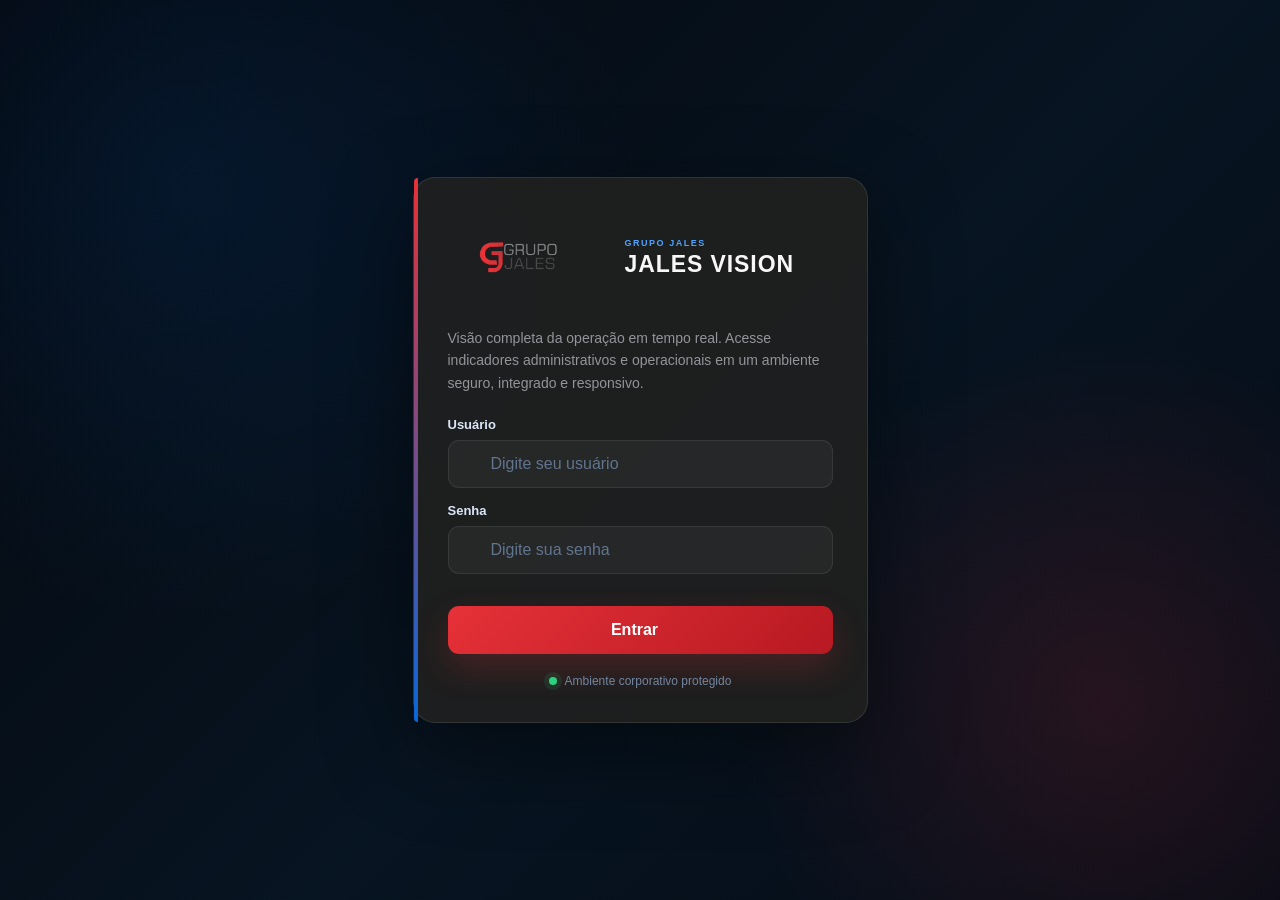
<file: versao-unico-arquivo.html>
<!DOCTYPE html>
<html lang="pt-BR">
<head>
  <meta charset="UTF-8" />
  <meta name="viewport" content="width=device-width, initial-scale=1.0" />
  <meta name="theme-color" content="#07111f" />
  <title>Jales Vision | Visão completa da operação em tempo real</title>
  <style>:root{
  --bg:#151515;
  --bg-2:#1b1b1b;
  --surface:#202020;
  --surface-2:#262626;
  --surface-3:#2d2d2d;
  --text:#f7f7f7;
  --muted:#92959a;
  --blue:#0a67d8;
  --blue-2:#4ea3ff;
  --red:#e63138;
  --red-2:#ff5961;
  --white:#ffffff;
  --gray:#55585e;
  --border:rgba(255,255,255,.08);
  --sidebar:276px;
  --sidebar-small:84px;
  --topbar:50px;
  --ease:250ms cubic-bezier(.2,.8,.2,1);
}
*{box-sizing:border-box}
html,body{width:100%;height:100%;margin:0;overflow:hidden;background:var(--bg);color:var(--text);font-family:Inter,"Segoe UI",Arial,sans-serif}
button,input{font:inherit}
button{border:0}
.hidden{display:none!important}
svg{display:block}
.eyebrow{display:block;margin-bottom:3px;color:var(--blue-2);font-size:9px;font-weight:900;letter-spacing:.17em}

/* LOGIN */
.login-screen{
  position:relative;
  width:100%;
  height:100vh;
  display:grid;
  place-items:center;
  overflow:hidden;
  padding:24px;
  background:
    radial-gradient(circle at 15% 20%,rgba(10,103,216,.12),transparent 34%),
    radial-gradient(circle at 86% 78%,rgba(230,49,56,.14),transparent 28%),
    linear-gradient(135deg,#04080e 0%,#071421 55%,#050c16 100%);
}
.login-bg{
  position:absolute;
  inset:0;
  background-image:
    linear-gradient(rgba(255,255,255,.035) 1px,transparent 1px),
    linear-gradient(90deg,rgba(255,255,255,.035) 1px,transparent 1px);
  background-size:42px 42px;
  opacity:.14;
  mask-image:radial-gradient(circle at center,#000 30%,transparent 82%);
}
.login-card{
  position:relative;
  z-index:2;
  width:min(100%,455px);
  padding:34px;
  border:1px solid rgba(255,255,255,.1);
  border-radius:22px;
  background:rgba(31,31,31,.94);
  box-shadow:0 28px 90px rgba(0,0,0,.46);
  backdrop-filter:blur(18px);
}
.login-brand{display:flex;align-items:center;gap:17px}
.login-brand img{width:138px;height:78px;object-fit:contain;padding:0;border-radius:10px;background:transparent}
.login-brand h1{margin:0;font-size:23px;line-height:1.13}
.login-copy{margin:23px 0;color:var(--muted);font-size:14px;line-height:1.6}
.login-card label{display:block;margin:15px 0 8px;color:#dbe7f8;font-size:13px;font-weight:800}
.field{position:relative;display:flex;align-items:center}
.field-icon{position:absolute;left:14px;z-index:2;color:var(--blue-2)}
.field input{width:100%;height:48px;padding:0 46px 0 42px;border:1px solid var(--border);border-radius:11px;outline:none;color:#fff;background:rgba(255,255,255,.045);transition:var(--ease)}
.field input::placeholder{color:#61758e}
.field input:focus{border-color:rgba(79,168,255,.72);box-shadow:0 0 0 4px rgba(11,99,206,.13)}
.toggle-password{position:absolute;right:8px;width:34px;height:34px;display:grid;place-items:center;border-radius:9px;color:#a9bbcf;background:transparent;cursor:pointer}
.login-error{min-height:22px;margin-top:10px;color:#ff969d;font-size:13px}
.login-button{width:100%;height:48px;display:flex;align-items:center;justify-content:center;gap:11px;border-radius:11px;color:#fff;font-weight:900;background:linear-gradient(135deg,var(--blue),#1978dc);box-shadow:0 14px 34px rgba(11,99,206,.27);cursor:pointer;transition:var(--ease)}
.login-button:hover{transform:translateY(-2px);box-shadow:0 18px 42px rgba(11,99,206,.38)}
.secure-note{display:flex;align-items:center;justify-content:center;gap:8px;margin-top:20px;color:#7387a0;font-size:12px}
.secure-note i{width:8px;height:8px;border-radius:99px;background:#2bd17e;box-shadow:0 0 0 5px rgba(43,209,126,.1)}

/* SIDEBAR */
.dashboard-screen{height:100vh;display:flex;background:var(--bg)}
.sidebar{
  position:fixed;
  inset:0 auto 0 0;
  z-index:40;
  width:var(--sidebar);
  display:flex;
  flex-direction:column;
  overflow:hidden;
  border-right:1px solid var(--border);
  background:linear-gradient(180deg,#202020 0%,#171717 100%);
  transition:width var(--ease),transform var(--ease);
}
.sidebar.collapsed{width:var(--sidebar-small)}
.sidebar-header{
  height:var(--topbar);
  display:flex;
  align-items:center;
  justify-content:space-between;
  gap:8px;
  padding:7px 12px;
  border-bottom:1px solid var(--border);
}
.sidebar-logo{
  width:168px;
  height:42px;
  flex:0 0 auto;
  object-fit:contain;
  padding:0;
  border-radius:8px;
  background:transparent;
  transition:var(--ease);
}
.sidebar.collapsed .sidebar-logo{width:58px;height:42px;padding:0;object-fit:cover;object-position:left center}
.icon-button{
  width:36px;
  height:36px;
  display:grid;
  place-items:center;
  flex:0 0 auto;
  border-radius:9px;
  color:#c7d8ec;
  background:rgba(255,255,255,.05);
  cursor:pointer;
  transition:var(--ease);
}
.icon-button:hover{color:#fff;background:rgba(11,99,206,.18)}
.sidebar.collapsed #sidebarToggle{position:absolute;right:5px;top:52px;width:28px;height:28px}
.sidebar-caption{
  height:34px;
  display:flex;
  align-items:center;
  padding:0 18px;
  color:#6f85a0;
  font-size:9px;
  font-weight:900;
  letter-spacing:.15em;
}
.sidebar.collapsed .sidebar-caption{color:transparent}
.home-button,.menu-main,.menu-item,.logout-link{
  position:relative;
  width:calc(100% - 18px);
  min-height:42px;
  display:flex;
  align-items:center;
  gap:11px;
  margin:0 9px 4px;
  padding:9px 11px;
  border-radius:10px;
  color:#afc0d2;
  text-align:left;
  background:transparent;
  cursor:pointer;
  transition:var(--ease);
}
.home-button:hover,.menu-main:hover,.menu-item:hover,.logout-link:hover{color:#fff;background:rgba(255,255,255,.055)}
.menu-container{flex:1;overflow-y:auto;overflow-x:hidden;padding-bottom:10px;scrollbar-width:thin;scrollbar-color:#294c72 transparent}
.menu-icon{width:23px;min-width:23px;display:grid;place-items:center;color:var(--blue-2)}
.menu-icon svg{width:19px;height:19px}
.menu-label{flex:1;min-width:0;overflow:hidden;white-space:nowrap;text-overflow:ellipsis;font-size:12.5px;font-weight:800}
.menu-arrow{display:grid;place-items:center;color:#7187a1;transition:transform var(--ease)}
.menu-arrow svg{width:16px;height:16px}
.menu-group.open .menu-arrow{transform:rotate(90deg)}
.submenu{display:grid;grid-template-rows:0fr;transition:grid-template-rows var(--ease)}
.menu-group.open .submenu{grid-template-rows:1fr}
.submenu-inner{min-height:0;overflow:hidden}
.menu-item{min-height:37px;padding-left:41px;color:#91a7c0}
.menu-item .submenu-icon{position:absolute;left:15px;width:18px;height:18px;display:grid;place-items:center;color:#628ebc}
.menu-item .submenu-icon svg{width:15px;height:15px}
.active,.active-parent{
  color:#fff!important;
  background:linear-gradient(90deg,rgba(10,103,216,.20),rgba(10,103,216,.05))!important;
  box-shadow:inset 3px 0 0 var(--red),0 0 18px rgba(10,103,216,.06)
}
.active .menu-icon,.active-parent .menu-icon,.menu-item.active .submenu-icon{color:#fff}
.sidebar.collapsed .menu-label,.sidebar.collapsed .menu-arrow{width:0;opacity:0;pointer-events:none}
.sidebar.collapsed .home-button,.sidebar.collapsed .menu-main,.sidebar.collapsed .menu-item,.sidebar.collapsed .logout-link{justify-content:center;gap:0;padding:9px}
.sidebar.collapsed .submenu{display:none}
.sidebar-footer{padding:8px 0;border-top:1px solid var(--border)}
.logout-link{margin-bottom:0;color:#ff9da4}
.logout-link .menu-icon{color:var(--red-2)}

/* MAIN */
.main-shell{
  width:calc(100% - var(--sidebar));
  height:100vh;
  margin-left:var(--sidebar);
  display:flex;
  flex-direction:column;
  transition:width var(--ease),margin-left var(--ease);
}
.sidebar.collapsed~.main-shell{width:calc(100% - var(--sidebar-small));margin-left:var(--sidebar-small)}
.topbar{
  height:var(--topbar);
  min-height:var(--topbar);
  display:flex;
  align-items:center;
  justify-content:space-between;
  gap:18px;
  padding:0 18px;
  border-bottom:1px solid var(--border);
  background:rgba(29,29,29,.97);
}
.topbar-left,.topbar-right,.profile{display:flex;align-items:center}
.topbar-left{gap:12px;min-width:0}
.topbar-left h2{max-width:52vw;margin:0;overflow:hidden;white-space:nowrap;text-overflow:ellipsis;font-size:16px}
.topbar-right{gap:8px}
.clock{min-width:140px;text-align:right;color:#91a5be;font-size:11px;line-height:1.25}
.profile{gap:8px;padding:4px 8px;border-left:1px solid var(--border)}
.profile b{width:34px;height:34px;display:grid;place-items:center;border-radius:9px;background:linear-gradient(135deg,var(--blue),#084f9f);font-size:11px}
.profile span{display:grid;font-size:11px;font-weight:800}
.profile small{color:#7489a2;font-size:9px;font-weight:400}
.header-logout{height:34px;display:flex;align-items:center;gap:6px;padding:0 11px;border-radius:9px;color:#ffb0b5;background:rgba(217,35,46,.1);cursor:pointer}
.header-logout svg{width:17px;height:17px}
.mobile-menu-button{display:none}
.content-area{position:relative;flex:1;min-height:0;overflow:hidden;background:radial-gradient(circle at 90% 10%,rgba(10,103,216,.08),transparent 24%),linear-gradient(#1b1b1b,#151515)}
.welcome-page{height:100%;padding:18px;overflow:auto}
.welcome-card{height:100%;min-height:360px;display:flex;align-items:center;justify-content:space-between;gap:30px;padding:38px;border:1px solid var(--border);border-radius:18px;background:linear-gradient(135deg,rgba(39,39,39,.96),rgba(24,24,24,.96))}
.welcome-copy{max-width:760px}
.welcome-copy h3{margin:8px 0 14px;font-size:clamp(30px,4vw,48px);line-height:1.07}
.welcome-copy p{max-width:700px;margin:0;color:var(--muted);font-size:15px;line-height:1.7}
.welcome-tags{display:flex;flex-wrap:wrap;gap:10px;margin-top:24px}
.welcome-tags span{display:flex;align-items:center;gap:7px;padding:8px 12px;border:1px solid rgba(79,168,255,.13);border-radius:999px;color:#b4d0eb;font-size:11px;background:rgba(11,99,206,.06)}
.welcome-tags svg{width:15px;height:15px;color:var(--blue-2)}
.welcome-symbol{width:240px;height:180px;display:grid;place-items:center;border-radius:28px;background:linear-gradient(145deg,rgba(255,255,255,.04),rgba(255,255,255,.015));box-shadow:inset 0 1px 0 rgba(255,255,255,.04)}
.welcome-symbol img{width:210px;padding:0;border-radius:14px;background:transparent}
.report-page{position:absolute;inset:0}
.report-page iframe{width:100%;height:100%;display:block;border:0;background:#fff}
.loading-layer{position:absolute;inset:0;z-index:5;display:grid;place-items:center;align-content:center;gap:9px;background:rgba(20,20,20,.95);transition:opacity var(--ease),visibility var(--ease)}
.loading-layer.hidden{opacity:0;visibility:hidden}
.loading-layer span{color:var(--muted);font-size:12px}
.spinner{width:40px;height:40px;border:4px solid rgba(255,255,255,.12);border-top-color:var(--blue-2);border-radius:50%;animation:spin .9s linear infinite}
@keyframes spin{to{transform:rotate(360deg)}}
.mobile-overlay{display:none}

@media(max-width:1050px){
  .clock,.profile span{display:none}
  .welcome-symbol{width:190px;height:150px}
  .welcome-symbol img{width:145px}
}
@media(max-width:820px){
  .sidebar,.sidebar.collapsed{width:min(84vw,300px);transform:translateX(-105%)}
  .sidebar.mobile-open{transform:translateX(0)}
  .sidebar.collapsed .sidebar-logo{width:165px;height:44px;padding:4px 8px}
  .sidebar.collapsed .menu-label,.sidebar.collapsed .menu-arrow{width:auto;opacity:1;pointer-events:auto}
  .sidebar.collapsed .home-button,.sidebar.collapsed .menu-main,.sidebar.collapsed .menu-item,.sidebar.collapsed .logout-link{justify-content:flex-start;gap:11px;padding:9px 11px}
  .sidebar.collapsed .submenu{display:grid}
  .main-shell,.sidebar.collapsed~.main-shell{width:100%;margin-left:0}
  .mobile-menu-button{display:grid}
  #sidebarToggle{display:none}
  .mobile-overlay.show{display:block;position:fixed;inset:0;z-index:35;background:rgba(0,0,0,.58)}
}
@media(max-width:580px){
  .login-card{padding:24px}
  .login-brand{align-items:flex-start;flex-direction:column}
  .topbar{padding:0 10px}
  .profile,.header-logout span{display:none}
  .header-logout{width:34px;padding:0;justify-content:center}
  .welcome-page{padding:10px}
  .welcome-card{padding:24px}
  .welcome-symbol{display:none}
}


/* V5 — Identidade Dark Grupo Jales */
.topbar{
  box-shadow:0 1px 0 rgba(255,255,255,.025);
}
.topbar-left h2{
  font-size:15px;
  font-weight:800;
}
.sidebar-caption{
  height:30px;
}
.home-button,.menu-main,.menu-item,.logout-link{
  min-height:39px;
}
.menu-item{
  min-height:35px;
}
.menu-main:hover,.menu-item:hover,.home-button:hover{
  background:linear-gradient(90deg,rgba(10,103,216,.12),rgba(255,255,255,.025));
}
.header-logout{
  color:#fff;
  background:rgba(230,49,56,.14);
}
.header-logout:hover{
  background:rgba(230,49,56,.25);
}
.welcome-card{
  position:relative;
  overflow:hidden;
}
.welcome-card::before{
  content:"";
  position:absolute;
  inset:0 auto 0 0;
  width:4px;
  background:linear-gradient(var(--red),var(--blue));
}
.welcome-card::after{
  content:"";
  position:absolute;
  right:-120px;
  top:-120px;
  width:300px;
  height:300px;
  border-radius:50%;
  background:radial-gradient(circle,rgba(10,103,216,.11),transparent 68%);
  pointer-events:none;
}
.login-card::before{
  content:"";
  position:absolute;
  inset:0 auto 0 0;
  width:4px;
  border-radius:22px 0 0 22px;
  background:linear-gradient(var(--red),var(--blue));
}
.login-button{
  background:linear-gradient(135deg,var(--red),#b71922);
  box-shadow:0 14px 34px rgba(230,49,56,.22);
}
.login-button:hover{
  box-shadow:0 18px 42px rgba(230,49,56,.30);
}
.field input:focus{
  border-color:rgba(78,163,255,.68);
  box-shadow:0 0 0 4px rgba(10,103,216,.11);
}
.menu-icon,.submenu-icon{
  filter:drop-shadow(0 0 8px rgba(10,103,216,.08));
}


/* V6 — Contraste entre menus e submenus */
.menu-main{
  color:#f4f6f8;
  background:linear-gradient(90deg,rgba(255,255,255,.055),rgba(255,255,255,.018));
  border:1px solid rgba(255,255,255,.035);
}
.menu-main .menu-icon{
  color:var(--red-2);
}
.menu-main:hover{
  background:linear-gradient(90deg,rgba(230,49,56,.16),rgba(10,103,216,.07));
  border-color:rgba(230,49,56,.18);
}
.submenu{
  margin:0 9px 6px;
  border-left:1px solid rgba(78,163,255,.12);
}
.menu-item{
  width:100%;
  margin-left:0;
  margin-right:0;
  color:#9fb1c5;
  background:rgba(10,103,216,.025);
}
.menu-item:hover{
  color:#fff;
  background:rgba(10,103,216,.10);
}
.menu-item.active{
  background:linear-gradient(90deg,rgba(10,103,216,.22),rgba(10,103,216,.05))!important;
  box-shadow:inset 3px 0 0 var(--blue-2)!important;
}
.menu-main.active-parent{
  background:linear-gradient(90deg,rgba(230,49,56,.18),rgba(230,49,56,.04))!important;
  box-shadow:inset 3px 0 0 var(--red)!important;
}

/* Ícones visíveis nos botões de recolher e tela cheia */
.icon-button{
  border:1px solid rgba(255,255,255,.09);
  color:#fff;
  background:linear-gradient(145deg,#2c2c2c,#202020);
  box-shadow:0 4px 12px rgba(0,0,0,.22),inset 0 1px 0 rgba(255,255,255,.05);
}
.icon-button [data-icon],
.icon-button svg{
  width:18px!important;
  height:18px!important;
  min-width:18px;
  min-height:18px;
  stroke:currentColor;
  opacity:1;
  visibility:visible;
}
#sidebarToggle{
  color:var(--red-2);
}
#fullscreenButton{
  color:var(--blue-2);
}
.icon-button:hover{
  transform:translateY(-1px);
  border-color:rgba(78,163,255,.28);
  background:linear-gradient(145deg,#353535,#252525);
}

/* Tela inicial com cena CSS */
.welcome-card{
  display:grid;
  grid-template-columns:minmax(0,1fr) minmax(430px,.95fr);
  align-items:stretch;
  gap:22px;
  padding:22px;
}
.welcome-copy{
  align-self:center;
  padding:18px 14px 18px 20px;
}
.project-notes{
  display:grid;
  grid-template-columns:repeat(3,minmax(0,1fr));
  gap:10px;
  margin-top:22px;
}
.project-notes article{
  min-height:98px;
  padding:14px;
  border:1px solid rgba(255,255,255,.07);
  border-radius:12px;
  background:linear-gradient(145deg,rgba(255,255,255,.035),rgba(255,255,255,.012));
}
.project-notes strong{
  display:block;
  margin-bottom:6px;
  color:#fff;
  font-size:12px;
}
.project-notes span{
  color:var(--muted);
  font-size:11px;
  line-height:1.45;
}
.welcome-scene{
  position:relative;
  min-height:410px;
  overflow:hidden;
  border:1px solid rgba(255,255,255,.08);
  border-radius:18px;
  background:
    radial-gradient(circle at 75% 20%,rgba(78,163,255,.12),transparent 28%),
    linear-gradient(180deg,#26323d 0%,#1d2832 55%,#15191d 100%);
  box-shadow:inset 0 1px 0 rgba(255,255,255,.03),0 16px 40px rgba(0,0,0,.18);
}
.scene-sky{position:absolute;inset:0;background:linear-gradient(180deg,rgba(255,255,255,.025),transparent 48%)}
.scene-cloud{position:absolute;width:100px;height:24px;border-radius:999px;background:rgba(255,255,255,.08)}
.scene-cloud:before,.scene-cloud:after{content:"";position:absolute;border-radius:50%;background:inherit}
.scene-cloud:before{width:42px;height:42px;left:15px;bottom:0}
.scene-cloud:after{width:56px;height:56px;right:8px;bottom:0}
.scene-cloud-a{left:9%;top:12%}
.scene-cloud-b{right:13%;top:18%;transform:scale(.68)}
.scene-ground{position:absolute;left:-4%;right:-4%;bottom:-35px;height:105px;background:linear-gradient(#272d31,#121619);transform:skewY(-1.5deg)}
.scene-pole{position:absolute;bottom:56px;width:13px;height:235px;background:linear-gradient(90deg,#59636a,#aeb6bb,#4b555c);z-index:3}
.pole-a{left:7%}.pole-b{right:6%}
.scene-crossarm{position:absolute;left:50%;top:18px;width:132px;height:10px;transform:translateX(-50%);background:#6d787f}
.scene-insulator{position:absolute;top:2px;width:8px;height:22px;border-radius:4px;background:#dce8ef}
.ins-a{left:-39px}.ins-b{left:3px}.ins-c{right:-39px}
.scene-line{position:absolute;left:7%;right:6%;height:2px;background:rgba(12,15,18,.9);z-index:4;transform-origin:left center}
.line-a{bottom:270px;transform:rotate(-.8deg)}
.line-b{bottom:258px;transform:rotate(-.5deg)}
.line-c{bottom:246px;transform:rotate(-.2deg)}
.scene-truck{position:absolute;left:27%;bottom:56px;width:235px;height:95px;z-index:6}
.scene-truck-bed{position:absolute;left:0;bottom:22px;width:132px;height:45px;border-radius:7px 3px 3px 7px;background:linear-gradient(#e5e8eb,#949da4)}
.scene-truck-cab{position:absolute;right:0;bottom:22px;width:94px;height:68px;border-radius:10px 20px 6px 6px;background:linear-gradient(135deg,#f4f4f4,#a9b0b5)}
.scene-truck-cab span{position:absolute;right:19px;top:31px;color:var(--red);font-weight:900;font-size:13px}
.scene-truck-window{position:absolute;right:12px;bottom:55px;width:48px;height:24px;border-radius:5px 13px 3px 3px;background:#183f5d}
.scene-wheel{position:absolute;bottom:6px;width:34px;height:34px;border:7px solid #11161b;border-radius:50%;background:#606b72}
.wheel-one{left:34px}.wheel-two{right:24px}
.scene-boom{position:absolute;height:12px;border-radius:7px;background:linear-gradient(#eceeef,#929ca3);transform-origin:left center}
.boom-one{left:37px;bottom:69px;width:150px;transform:rotate(-43deg)}
.boom-two{left:139px;bottom:171px;width:116px;transform:rotate(20deg)}
.scene-hook{position:absolute;left:248px;bottom:142px;width:3px;height:72px;background:#b2bcc3}
.scene-new-pole{position:absolute;left:calc(27% + 246px);bottom:60px;width:12px;height:218px;background:linear-gradient(90deg,#59636a,#b4bcc1,#4b555c);transform:rotate(3deg);z-index:5}
.scene-sling{position:absolute;left:calc(27% + 231px);bottom:174px;width:46px;height:20px;border:3px solid #e2b63d;border-top:0;border-radius:0 0 26px 26px;z-index:7}
.scene-worker{position:absolute;bottom:56px;width:32px;height:80px;z-index:8}
.worker-one{left:20%}.worker-two{right:20%}
.worker-helmet{position:absolute;left:5px;top:0;width:22px;height:10px;border-radius:11px 11px 3px 3px;background:#ffd032}
.worker-head{position:absolute;left:9px;top:8px;width:15px;height:15px;border-radius:50%;background:#d49b76}
.worker-body{position:absolute;left:4px;top:23px;width:24px;height:34px;border-radius:6px;background:linear-gradient(#146bc1 43%,#ffcf2d 43% 55%,#146bc1 55%)}
.worker-leg{position:absolute;top:55px;width:7px;height:25px;background:#18232d}
.worker-leg-a{left:6px;transform:rotate(5deg)}
.worker-leg-b{right:6px;transform:rotate(-5deg)}
.scene-cone{position:absolute;bottom:55px;width:0;height:0;border-left:9px solid transparent;border-right:9px solid transparent;border-bottom:31px solid #ff7417;z-index:9}
.scene-cone:after{content:"";position:absolute;left:-12px;top:29px;width:24px;height:5px;background:#e7e9eb}
.cone-one{left:17%}.cone-two{left:25%}.cone-three{right:13%}
.scene-caption{
  position:absolute;
  left:18px;
  right:18px;
  bottom:16px;
  z-index:10;
  display:grid;
  gap:2px;
  padding:12px 14px;
  border:1px solid rgba(255,255,255,.08);
  border-radius:12px;
  background:rgba(16,18,20,.78);
  backdrop-filter:blur(8px);
}
.scene-caption strong{font-size:12px;color:#fff}
.scene-caption span{font-size:10px;color:#aeb9c4}

@media(max-width:1180px){
  .welcome-card{grid-template-columns:1fr}
  .welcome-scene{min-height:360px}
}
@media(max-width:700px){
  .project-notes{grid-template-columns:1fr}
  .welcome-scene{min-height:320px}
}


/* =========================================================
   V7 — Layout inspirado no modelo aprovado
   ========================================================= */
:root{
  --royal-blue:#071426;
  --royal-blue-2:#0a1d36;
  --royal-blue-3:#0d2a50;
  --panel:#07111f;
  --panel-soft:#0b1b31;
  --accent-red:#df2d35;
  --accent-blue:#2b8fff;
  --line:rgba(255,255,255,.11);
  --topbar:72px;
  --sidebar:252px;
  --sidebar-small:82px;
}

body{
  background:#06101d;
}

.sidebar{
  width:var(--sidebar);
  background:linear-gradient(180deg,#07111f 0%,#081725 100%);
  border-right:1px solid rgba(255,255,255,.12);
}

.sidebar-header{
  height:var(--topbar);
  padding:10px 14px;
}

.sidebar-logo{
  width:150px;
  height:46px;
}

.sidebar.collapsed{
  width:var(--sidebar-small);
}

.main-shell{
  width:calc(100% - var(--sidebar));
  margin-left:var(--sidebar);
}

.sidebar.collapsed~.main-shell{
  width:calc(100% - var(--sidebar-small));
  margin-left:var(--sidebar-small);
}

.topbar{
  height:var(--topbar);
  min-height:var(--topbar);
  padding:0 18px;
  background:linear-gradient(180deg,#081321,#07111f);
  border-bottom:1px solid rgba(223,45,53,.72);
}

.topbar-left h2{
  font-size:15px;
  letter-spacing:.02em;
}

.topbar-right{
  gap:12px;
}

.top-action-button{
  min-height:36px;
  display:flex;
  align-items:center;
  gap:8px;
  padding:0 12px;
  border-left:1px solid rgba(255,255,255,.18);
  border-right:1px solid rgba(255,255,255,.08);
  color:#edf4ff;
  background:transparent;
  cursor:pointer;
  transition:var(--ease);
}

.top-action-button:hover{
  color:#fff;
  background:rgba(43,143,255,.08);
}

.top-action-button svg{
  width:19px;
  height:19px;
}

.top-action-label{
  font-size:12px;
  white-space:nowrap;
}

#sidebarToggle{
  position:static!important;
  width:auto!important;
  height:36px!important;
  color:#dce9f8;
  border-radius:0;
}

.menu-main{
  min-height:42px;
  background:transparent;
  border:0;
  color:#f3f7fb;
  border-radius:0;
  border-top:1px solid rgba(255,255,255,.045);
}

.menu-main:hover{
  background:rgba(43,143,255,.08);
}

.menu-main .menu-icon{
  color:#d7e8fa;
}

.menu-item{
  min-height:34px;
  color:#c1cce0;
  background:transparent;
  padding-left:40px;
}

.menu-item:hover{
  background:rgba(43,143,255,.07);
}

.menu-main.active-parent{
  background:linear-gradient(90deg,rgba(223,45,53,.18),rgba(43,143,255,.04))!important;
  box-shadow:inset 3px 0 0 var(--accent-red)!important;
}

.menu-item.active{
  background:rgba(43,143,255,.13)!important;
  box-shadow:inset 3px 0 0 var(--accent-blue)!important;
}

.home-button.active{
  background:linear-gradient(90deg,#e52f37,#c9232b)!important;
  box-shadow:none!important;
}

.content-area{
  background:#06101d;
}

.reference-home{
  height:100%;
  display:grid;
  grid-template-rows:minmax(0,1fr) auto auto;
  overflow:hidden;
  background:
    radial-gradient(circle at 88% 10%,rgba(43,143,255,.10),transparent 28%),
    linear-gradient(180deg,#071426,#06101d);
}

.home-hero{
  position:relative;
  min-height:0;
  overflow:hidden;
  background-image:none;
  background-size:cover;
  background-position:center;
}

.home-hero-overlay{
  position:absolute;
  inset:0;
  background:
    linear-gradient(90deg,rgba(5,15,27,.98) 0%,rgba(5,15,27,.92) 28%,rgba(5,15,27,.62) 52%,rgba(5,15,27,.12) 78%,rgba(5,15,27,.02) 100%),
    linear-gradient(180deg,rgba(5,15,27,.10),rgba(5,15,27,.55));
}

.home-hero-copy{
  position:relative;
  z-index:2;
  width:min(52%,720px);
  padding:70px 44px 30px;
}

.home-kicker{
  color:#328df3;
  font-size:27px;
  line-height:1;
}

.home-hero-copy h3{
  margin:12px 0 0;
  color:#fff;
  font-size:clamp(38px,4vw,68px);
  line-height:.96;
  letter-spacing:-.035em;
}

.home-hero-copy h4{
  margin:12px 0 8px;
  color:var(--accent-red);
  font-size:clamp(29px,3vw,48px);
  line-height:1;
}

.home-hero-copy h5{
  margin:0;
  color:#fff;
  font-size:18px;
  letter-spacing:.02em;
}

.home-rule{
  width:62px;
  height:3px;
  margin:22px 0;
  background:var(--accent-blue);
}

.home-hero-copy>p{
  max-width:510px;
  color:#e3ebf5;
  font-size:15px;
  line-height:1.65;
}

.home-values{
  display:grid;
  grid-template-columns:repeat(4,minmax(0,1fr));
  gap:16px;
  margin-top:28px;
}

.home-values article{
  min-width:0;
  padding-right:14px;
  border-right:1px solid rgba(255,255,255,.18);
}

.home-values article:last-child{
  border-right:0;
}

.home-values i{
  display:block;
  width:30px;
  height:30px;
  margin-bottom:10px;
  color:#4a91ff;
}

.home-values svg{
  width:30px;
  height:30px;
}

.home-values strong{
  display:block;
  margin-bottom:6px;
  color:#2f8df5;
  font-size:12px;
}

.home-values span{
  color:#d3dce7;
  font-size:10px;
  line-height:1.45;
}

.home-modules{
  display:grid;
  grid-template-columns:repeat(5,minmax(0,1fr));
  gap:18px;
  padding:16px 32px 18px;
  background:linear-gradient(180deg,rgba(5,15,27,.15),#06101d);
}

.home-module-card{
  position:relative;
  min-height:210px;
  display:flex;
  flex-direction:column;
  align-items:flex-start;
  padding:24px;
  border:1px solid rgba(89,137,201,.48);
  border-radius:8px;
  color:#fff;
  text-align:left;
  background:linear-gradient(180deg,rgba(8,25,45,.94),rgba(4,14,25,.97));
  box-shadow:0 12px 26px rgba(0,0,0,.22),inset 0 1px 0 rgba(255,255,255,.025);
  cursor:pointer;
  transition:220ms ease;
}

.home-module-card:hover{
  transform:translateY(-4px);
  border-color:#2b8fff;
  box-shadow:0 18px 34px rgba(0,0,0,.28),0 0 24px rgba(43,143,255,.12);
}

.home-module-card i{
  width:62px;
  height:62px;
  margin-bottom:16px;
  color:#3e83f5;
}

.home-module-card svg{
  width:62px;
  height:62px;
}

.home-module-card strong{
  margin-bottom:10px;
  color:#2f8df5;
  font-size:19px;
}

.home-module-card span{
  color:#e2e8f0;
  font-size:12px;
  line-height:1.55;
}

.home-module-card b{
  position:absolute;
  right:20px;
  bottom:14px;
  color:#f32f38;
  font-size:27px;
  font-weight:400;
}

.home-footer{
  min-height:40px;
  display:flex;
  align-items:center;
  justify-content:space-between;
  gap:18px;
  padding:0 34px;
  border-top:1px solid rgba(255,255,255,.08);
  color:#8d9caf;
  font-size:11px;
  background:#06101d;
}

@media(max-width:1250px){
  .home-hero-copy{
    width:62%;
  }
  .home-modules{
    gap:12px;
    padding-left:18px;
    padding-right:18px;
  }
  .home-module-card{
    padding:18px;
  }
}

@media(max-width:980px){
  .home-hero-copy{
    width:78%;
    padding-top:48px;
  }
  .home-values{
    grid-template-columns:repeat(2,1fr);
  }
  .home-modules{
    grid-template-columns:repeat(2,1fr);
    overflow:auto;
  }
}

@media(max-width:620px){
  .top-action-label{
    display:none;
  }
  .home-hero-copy{
    width:100%;
    padding:34px 22px 22px;
  }
  .home-values{
    grid-template-columns:1fr 1fr;
  }
  .home-modules{
    grid-template-columns:1fr;
  }
  .home-footer{
    align-items:flex-start;
    flex-direction:column;
    padding:10px 18px;
  }
}


/* =========================================================
   V8 — Logo transparente, alinhamento e tooltips
   ========================================================= */

/* Logo transparente e sem caixa de fundo */
.sidebar-logo,
.login-brand img,
.welcome-symbol img{
  background:transparent!important;
  box-shadow:none!important;
  padding:0!important;
  object-fit:contain!important;
}

/* Cabeçalho do menu: logo e botão perfeitamente alinhados */
.sidebar-header{
  display:grid!important;
  grid-template-columns:minmax(0,1fr) 38px;
  align-items:center!important;
  gap:10px!important;
  padding:10px 12px!important;
}
.sidebar-logo{
  justify-self:start;
  max-width:150px;
  height:42px;
}
.sidebar-toggle-button{
  width:36px;
  height:36px;
  display:grid;
  place-items:center;
  justify-self:end;
  border:1px solid rgba(255,255,255,.10);
  border-radius:9px;
  color:#f15a62;
  background:linear-gradient(145deg,#12243b,#0a1727);
  box-shadow:0 5px 14px rgba(0,0,0,.25),inset 0 1px 0 rgba(255,255,255,.05);
  cursor:pointer;
  transition:var(--ease);
}
.sidebar-toggle-button:hover{
  color:#fff;
  border-color:rgba(78,163,255,.35);
  background:linear-gradient(145deg,#183152,#0c1e34);
}
.sidebar-toggle-button svg{
  width:19px;
  height:19px;
}

/* Em menu recolhido, mantém logo e botão no mesmo eixo */
.sidebar.collapsed .sidebar-header{
  grid-template-columns:1fr;
  justify-items:center;
  gap:6px!important;
  height:auto;
  min-height:94px;
  padding:8px 6px!important;
}
.sidebar.collapsed .sidebar-logo{
  width:58px!important;
  height:40px!important;
  object-fit:contain!important;
}
.sidebar.collapsed .sidebar-toggle-button{
  position:static!important;
  width:34px;
  height:34px;
  justify-self:center;
}

/* Tooltips no modo recolhido */
.sidebar.collapsed .home-button,
.sidebar.collapsed .menu-main,
.sidebar.collapsed .menu-item,
.sidebar.collapsed .logout-link{
  overflow:visible!important;
}
.sidebar.collapsed [data-tooltip]::after{
  content:attr(data-tooltip);
  position:absolute;
  left:calc(100% + 12px);
  top:50%;
  transform:translateY(-50%) translateX(-4px);
  z-index:999;
  min-width:max-content;
  max-width:240px;
  padding:8px 10px;
  border:1px solid rgba(78,163,255,.24);
  border-radius:8px;
  color:#fff;
  font-size:12px;
  font-weight:700;
  letter-spacing:0;
  background:rgba(7,20,38,.97);
  box-shadow:0 10px 28px rgba(0,0,0,.35);
  opacity:0;
  pointer-events:none;
  transition:160ms ease;
  white-space:nowrap;
}
.sidebar.collapsed [data-tooltip]::before{
  content:"";
  position:absolute;
  left:calc(100% + 5px);
  top:50%;
  transform:translateY(-50%);
  z-index:1000;
  border-top:6px solid transparent;
  border-bottom:6px solid transparent;
  border-right:7px solid rgba(7,20,38,.97);
  opacity:0;
  transition:160ms ease;
}
.sidebar.collapsed [data-tooltip]:hover::after,
.sidebar.collapsed [data-tooltip]:hover::before{
  opacity:1;
  transform:translateY(-50%) translateX(0);
}

/* Imagem rural da tela inicial */
.home-hero{
  background-image:none!important;
  background-position:center 44%!important;
}
.home-hero-overlay{
  background:
    linear-gradient(90deg,rgba(4,15,29,.98) 0%,rgba(4,15,29,.93) 29%,rgba(4,15,29,.66) 51%,rgba(4,15,29,.16) 77%,rgba(4,15,29,.05) 100%),
    linear-gradient(180deg,rgba(5,18,34,.05),rgba(4,13,24,.58))!important;
}

/* Seis cards, incluindo Projeto Futuro */
.home-modules{
  grid-template-columns:repeat(6,minmax(0,1fr))!important;
}
.home-module-card{
  min-height:205px;
}
@media(max-width:1420px){
  .home-modules{grid-template-columns:repeat(3,minmax(0,1fr))!important}
}
@media(max-width:980px){
  .home-modules{grid-template-columns:repeat(2,minmax(0,1fr))!important}
}
@media(max-width:620px){
  .home-modules{grid-template-columns:1fr!important}
}


/* =========================================================
   V9 — Tela inicial refinada e ícones por módulo
   ========================================================= */

/* Remove qualquer imagem de fundo anterior antes de aplicar a imagem única */
.home-hero{
  background-image:none!important;
}
.home-hero{
  background-image:none!important;
  background-repeat:no-repeat!important;
  background-size:cover!important;
  background-position:center 42%!important;
}

/* A imagem ocupa quase toda a altura; cards ficam discretos no rodapé */
.reference-home{
  grid-template-rows:minmax(0,1fr) 128px 34px!important;
}
.home-hero{
  min-height:0!important;
}
.home-modules{
  grid-template-columns:repeat(6,minmax(0,1fr))!important;
  gap:10px!important;
  padding:10px 18px!important;
  overflow:hidden!important;
  background:linear-gradient(180deg,rgba(4,14,26,.96),#06101d)!important;
}
.home-module-card{
  min-height:104px!important;
  height:104px!important;
  padding:12px 14px!important;
  border-radius:7px!important;
  justify-content:center!important;
}
.home-module-card i{
  width:30px!important;
  height:30px!important;
  margin-bottom:7px!important;
}
.home-module-card svg{
  width:30px!important;
  height:30px!important;
}
.home-module-card strong{
  margin-bottom:0!important;
  font-size:13px!important;
  letter-spacing:.02em;
}
.home-module-card span{
  display:none!important;
}
.home-module-card b{
  right:12px!important;
  bottom:8px!important;
  font-size:20px!important;
}
.home-footer{
  min-height:34px!important;
  height:34px!important;
}

/* Logo maior, mais visível e atraente */
.sidebar-logo{
  width:178px!important;
  height:50px!important;
  max-width:none!important;
}
.sidebar-header{
  min-height:72px!important;
}
.login-brand img{
  width:160px!important;
  height:92px!important;
}
.welcome-symbol img{
  width:240px!important;
}

/* Ícones principais com presença maior */
.menu-main .menu-icon svg{
  width:21px!important;
  height:21px!important;
}
.home-module-card i{
  color:#418df8!important;
}

/* Ajustes responsivos */
@media(max-width:1420px){
  .home-modules{
    grid-template-columns:repeat(6,minmax(120px,1fr))!important;
    overflow-x:auto!important;
  }
}
@media(max-width:980px){
  .reference-home{
    grid-template-rows:minmax(0,1fr) 118px 34px!important;
  }
  .home-modules{
    grid-template-columns:repeat(6,150px)!important;
  }
}
@media(max-width:620px){
  .reference-home{
    grid-template-rows:minmax(0,1fr) 110px 52px!important;
  }
  .home-modules{
    grid-template-columns:repeat(6,140px)!important;
  }
}


/* =========================================================
   V10 — Tela inicial limpa, sem imagem de eletricistas
   ========================================================= */

.clean-home{
  height:100%;
  display:grid;
  grid-template-rows:minmax(0,1fr) 122px 34px;
  overflow:hidden;
  background:
    radial-gradient(circle at 78% 22%,rgba(45,129,225,.12),transparent 28%),
    radial-gradient(circle at 22% 78%,rgba(230,49,56,.08),transparent 26%),
    linear-gradient(135deg,#06101d 0%,#08182b 52%,#06101d 100%);
}

.clean-home-content{
  min-height:0;
  overflow:auto;
  padding:26px 30px 20px;
}

.clean-intro{
  display:grid;
  grid-template-columns:minmax(0,1fr) minmax(350px,.72fr);
  align-items:center;
  gap:34px;
  min-height:280px;
  padding:28px 30px;
  border:1px solid rgba(255,255,255,.08);
  border-radius:18px;
  background:
    linear-gradient(135deg,rgba(8,28,50,.95),rgba(5,16,29,.94));
  box-shadow:
    0 22px 48px rgba(0,0,0,.22),
    inset 0 1px 0 rgba(255,255,255,.03);
}

.intro-copy{
  max-width:720px;
}

.intro-copy .home-kicker{
  color:#3994ff;
  font-size:22px;
  line-height:1;
}

.intro-copy h3{
  margin:10px 0 0;
  color:#fff;
  font-size:clamp(38px,4.2vw,68px);
  line-height:.98;
  letter-spacing:-.035em;
}

.intro-copy h4{
  margin:12px 0 8px;
  color:#e63138;
  font-size:clamp(30px,3vw,48px);
  line-height:1;
}

.intro-copy h5{
  margin:0;
  color:#fff;
  font-size:18px;
}

.intro-copy p{
  max-width:600px;
  margin:0;
  color:#dce6f2;
  font-size:15px;
  line-height:1.7;
}

.logo-showcase{
  position:relative;
  min-height:230px;
  display:grid;
  place-items:center;
  align-content:center;
  gap:16px;
  overflow:hidden;
  border:1px solid rgba(76,156,255,.19);
  border-radius:20px;
  background:
    linear-gradient(145deg,rgba(11,34,61,.78),rgba(7,18,33,.92));
}

.logo-showcase-glow{
  position:absolute;
  width:280px;
  height:280px;
  border-radius:50%;
  background:
    radial-gradient(circle,rgba(48,131,235,.18),transparent 68%);
  filter:blur(2px);
}

.logo-frame{
  position:relative;
  z-index:2;
  width:min(88%,390px);
  min-height:160px;
  display:grid;
  place-items:center;
  padding:22px 26px;
  border:1px solid rgba(255,255,255,.08);
  border-radius:18px;
  background:rgba(20,20,20,.72);
  box-shadow:
    0 18px 42px rgba(0,0,0,.30),
    inset 0 1px 0 rgba(255,255,255,.04);
}

.logo-frame img{
  width:min(100%,320px);
  height:auto;
  object-fit:contain;
  filter:drop-shadow(0 12px 24px rgba(0,0,0,.32));
}

.logo-showcase>span{
  position:relative;
  z-index:2;
  color:#93a9c2;
  font-size:11px;
  letter-spacing:.08em;
  text-align:center;
}

.motivation-grid{
  display:grid;
  grid-template-columns:repeat(4,minmax(0,1fr));
  gap:14px;
  margin-top:16px;
}

.motivation-card{
  min-height:132px;
  display:grid;
  grid-template-columns:48px minmax(0,1fr);
  align-items:start;
  gap:14px;
  padding:18px;
  border:1px solid rgba(255,255,255,.07);
  border-radius:14px;
  background:
    linear-gradient(145deg,rgba(11,30,52,.88),rgba(7,18,32,.94));
  box-shadow:0 12px 26px rgba(0,0,0,.16);
}

.motivation-card::before{
  content:"";
  position:absolute;
}

.motivation-icon{
  width:46px;
  height:46px;
  display:grid;
  place-items:center;
  border-radius:13px;
  color:#4a9aff;
  background:rgba(38,122,225,.11);
}

.motivation-icon svg{
  width:27px;
  height:27px;
}

.motivation-card strong{
  display:block;
  margin:2px 0 7px;
  color:#fff;
  font-size:13px;
}

.motivation-card p{
  margin:0;
  color:#aebed0;
  font-size:11px;
  line-height:1.55;
}

.motivation-card.leadership{
  border-top:2px solid #4a9aff;
}

.motivation-card.management{
  border-top:2px solid #2f7edb;
}

.motivation-card.safety{
  border-top:2px solid #e63138;
}

.motivation-card.commitment{
  border-top:2px solid #ffffff;
}

.compact-modules{
  grid-template-columns:repeat(6,minmax(0,1fr))!important;
  gap:10px!important;
  padding:10px 18px!important;
  background:linear-gradient(180deg,rgba(4,14,26,.96),#06101d)!important;
}

.compact-modules .home-module-card{
  min-height:100px!important;
  height:100px!important;
  padding:11px 13px!important;
  justify-content:center!important;
}

.compact-modules .home-module-card i{
  width:28px!important;
  height:28px!important;
  margin-bottom:7px!important;
}

.compact-modules .home-module-card svg{
  width:28px!important;
  height:28px!important;
}

.compact-modules .home-module-card strong{
  margin:0!important;
  font-size:12px!important;
}

.compact-modules .home-module-card span{
  display:none!important;
}

/* Garante que nenhuma imagem antiga seja carregada */
.home-hero,
.welcome-scene{
  background-image:none!important;
  display:none!important;
}

@media(max-width:1180px){
  .clean-intro{
    grid-template-columns:1fr;
  }
  .motivation-grid{
    grid-template-columns:repeat(2,minmax(0,1fr));
  }
  .logo-showcase{
    min-height:210px;
  }
}

@media(max-width:820px){
  .clean-home{
    grid-template-rows:minmax(0,1fr) 112px 44px;
  }
  .clean-home-content{
    padding:16px;
  }
  .compact-modules{
    grid-template-columns:repeat(6,145px)!important;
    overflow-x:auto!important;
  }
}

@media(max-width:620px){
  .clean-intro{
    padding:22px 18px;
  }
  .motivation-grid{
    grid-template-columns:1fr;
  }
  .intro-copy h3{
    font-size:38px;
  }
  .intro-copy h4{
    font-size:30px;
  }
}


/* =========================================================
   V11 — Tela inicial compacta, sem barras de rolagem
   ========================================================= */

/* Remove completamente qualquer rolagem da tela inicial */
.clean-home,
.clean-home-content,
.reference-home,
.welcome-page,
.content-area{
  overflow:hidden!important;
}

/* Estrutura que cabe integralmente na tela */
.clean-home{
  grid-template-rows:minmax(0,1fr) 96px 28px!important;
}

.clean-home-content{
  height:100%!important;
  padding:14px 18px 10px!important;
}

.clean-intro{
  min-height:0!important;
  height:calc(100% - 112px)!important;
  grid-template-columns:minmax(0,1.05fr) minmax(300px,.68fr)!important;
  gap:18px!important;
  padding:18px 20px!important;
  border-radius:14px!important;
}

/* Textos menores */
.intro-copy .home-kicker{
  font-size:15px!important;
}

.intro-copy h3{
  margin-top:6px!important;
  font-size:clamp(28px,3vw,46px)!important;
  line-height:.98!important;
}

.intro-copy h4{
  margin:8px 0 6px!important;
  font-size:clamp(23px,2.4vw,36px)!important;
}

.intro-copy h5{
  font-size:14px!important;
}

.intro-copy p{
  max-width:540px!important;
  font-size:12px!important;
  line-height:1.5!important;
}

.home-rule{
  width:48px!important;
  height:2px!important;
  margin:12px 0!important;
}

/* Quadro da logo com fundo realmente transparente */
.logo-showcase{
  min-height:0!important;
  height:100%!important;
  gap:8px!important;
  border-color:rgba(76,156,255,.12)!important;
  background:linear-gradient(145deg,rgba(7,25,45,.62),rgba(5,14,25,.72))!important;
}

.logo-frame{
  width:min(90%,350px)!important;
  min-height:118px!important;
  padding:8px 12px!important;
  border:none!important;
  background:transparent!important;
  box-shadow:none!important;
}

.logo-frame img{
  width:min(100%,300px)!important;
  height:auto!important;
  background:transparent!important;
  filter:drop-shadow(0 10px 18px rgba(0,0,0,.28))!important;
}

.logo-showcase>span{
  font-size:8.5px!important;
  letter-spacing:.06em!important;
}

/* Mensagens menores e totalmente visíveis */
.motivation-grid{
  grid-template-columns:repeat(4,minmax(0,1fr))!important;
  gap:8px!important;
  margin-top:8px!important;
}

.motivation-card{
  min-height:96px!important;
  grid-template-columns:34px minmax(0,1fr)!important;
  gap:9px!important;
  padding:10px!important;
  border-radius:10px!important;
}

.motivation-icon{
  width:32px!important;
  height:32px!important;
  border-radius:9px!important;
}

.motivation-icon svg{
  width:19px!important;
  height:19px!important;
}

.motivation-card strong{
  margin:0 0 4px!important;
  font-size:10px!important;
}

.motivation-card p{
  font-size:8.8px!important;
  line-height:1.35!important;
}

/* Cards de módulos ainda menores */
.compact-modules{
  height:96px!important;
  grid-template-columns:repeat(6,minmax(0,1fr))!important;
  gap:7px!important;
  padding:7px 12px!important;
  overflow:hidden!important;
}

.compact-modules .home-module-card{
  min-height:80px!important;
  height:80px!important;
  padding:8px 10px!important;
  border-radius:6px!important;
}

.compact-modules .home-module-card i{
  width:22px!important;
  height:22px!important;
  margin-bottom:4px!important;
}

.compact-modules .home-module-card svg{
  width:22px!important;
  height:22px!important;
}

.compact-modules .home-module-card strong{
  font-size:9.5px!important;
}

.compact-modules .home-module-card b{
  right:8px!important;
  bottom:5px!important;
  font-size:16px!important;
}

.home-footer{
  min-height:28px!important;
  height:28px!important;
  padding:0 16px!important;
  font-size:8.5px!important;
}

/* Logo lateral maior, mas sem ocupar altura excessiva */
.sidebar-logo{
  width:172px!important;
  height:44px!important;
  background:transparent!important;
}

.sidebar-header{
  min-height:62px!important;
  height:62px!important;
}

/* Menus e submenus compactos para não gerar rolagem */
.sidebar-caption{
  height:24px!important;
  font-size:8px!important;
}

.home-button,
.menu-main,
.menu-item,
.logout-link{
  min-height:34px!important;
  margin-bottom:2px!important;
  padding-top:6px!important;
  padding-bottom:6px!important;
}

.menu-label{
  font-size:10.5px!important;
}

.menu-icon svg,
.menu-main .menu-icon svg{
  width:17px!important;
  height:17px!important;
}

.menu-item{
  min-height:29px!important;
}

.menu-item .submenu-icon svg{
  width:13px!important;
  height:13px!important;
}

.menu-container{
  overflow-y:hidden!important;
}

/* Cabeçalho mais enxuto */
.topbar{
  height:54px!important;
  min-height:54px!important;
}

.sidebar{
  --topbar:54px;
}

/* Responsividade sem scroll */
@media(max-width:1180px){
  .clean-intro{
    grid-template-columns:minmax(0,1fr) minmax(260px,.55fr)!important;
  }
  .motivation-card p{
    font-size:8.3px!important;
  }
}

@media(max-width:900px){
  .clean-home{
    grid-template-rows:minmax(0,1fr) 90px 28px!important;
  }
  .clean-intro{
    grid-template-columns:1fr!important;
    height:calc(100% - 104px)!important;
  }
  .logo-showcase{
    display:none!important;
  }
  .motivation-grid{
    grid-template-columns:repeat(2,minmax(0,1fr))!important;
  }
  .compact-modules{
    grid-template-columns:repeat(6,125px)!important;
    overflow-x:auto!important;
  }
}

@media(max-width:620px){
  .clean-home-content{
    padding:8px!important;
  }
  .motivation-grid{
    grid-template-columns:1fr 1fr!important;
  }
  .motivation-card{
    min-height:82px!important;
  }
  .compact-modules{
    grid-template-columns:repeat(6,115px)!important;
  }
}


/* =========================================================
   V12 — Identidade final JALES VISION
   ========================================================= */

.login-brand h1{
  text-transform:uppercase;
  letter-spacing:.04em;
}

.intro-copy h3{
  color:#ffffff!important;
  text-transform:uppercase;
  letter-spacing:-.02em!important;
}

.intro-copy h4{
  max-width:720px;
  color:#4a9cff!important;
  font-size:clamp(18px,1.8vw,28px)!important;
  line-height:1.2!important;
  font-weight:700;
  letter-spacing:.01em;
}

.logo-showcase::before{
  content:"JALES VISION";
  position:absolute;
  top:16px;
  left:50%;
  z-index:3;
  transform:translateX(-50%);
  color:rgba(255,255,255,.78);
  font-size:11px;
  font-weight:900;
  letter-spacing:.22em;
  white-space:nowrap;
}

.home-footer strong{
  color:#ffffff;
  font-weight:800;
  letter-spacing:.02em;
}

.home-footer span:last-child{
  color:#9fb6cf;
}

@media(max-width:620px){
  .intro-copy h4{
    font-size:18px!important;
  }
  .home-footer{
    gap:4px!important;
    font-size:8px!important;
  }
}


.welcome-message{
  margin:10px 0 14px;
  color:#EAF3FF;
  font-size:16px;
  font-weight:500;
  letter-spacing:.02em;
}


/* =========================================================
   V13 — Saudação dinâmica na Tela Inicial
   ========================================================= */
.welcome-message{
  margin:8px 0 6px!important;
  color:#eef6ff!important;
  font-size:15px!important;
  font-weight:600!important;
  letter-spacing:.01em!important;
}

.welcome-moment{
  margin-bottom:10px;
  color:#8fb6df;
  font-size:10px;
  font-weight:600;
  letter-spacing:.04em;
  text-transform:uppercase;
}

#dynamicGreeting{
  display:flex;
  align-items:center;
  gap:8px;
}

#dynamicGreeting::before{
  content:"";
  width:8px;
  height:8px;
  flex:0 0 auto;
  border-radius:50%;
  background:#4a9cff;
  box-shadow:0 0 0 5px rgba(74,156,255,.10);
}

@media(max-width:620px){
  .welcome-message{
    font-size:13px!important;
  }
  .welcome-moment{
    font-size:8.5px;
  }
}


/* =========================================================
   V14 — Usuários dinâmicos e correção do menu recolhido
   ========================================================= */

/* Cabeçalho do menu expandido */
.sidebar-header{
  position:relative;
  display:flex!important;
  align-items:center!important;
  justify-content:space-between!important;
  gap:10px!important;
}

/* No modo recolhido, logo em cima e botão abaixo, sem sobreposição */
.sidebar.collapsed .sidebar-header{
  height:98px!important;
  min-height:98px!important;
  display:grid!important;
  grid-template-columns:1fr!important;
  grid-template-rows:44px 36px!important;
  justify-items:center!important;
  align-content:center!important;
  gap:6px!important;
  padding:6px!important;
}

.sidebar.collapsed .sidebar-logo{
  position:static!important;
  width:58px!important;
  height:42px!important;
  object-fit:contain!important;
  object-position:center!important;
  margin:0!important;
}

.sidebar.collapsed .sidebar-toggle-button,
.sidebar.collapsed #sidebarToggle{
  position:static!important;
  inset:auto!important;
  width:34px!important;
  height:34px!important;
  margin:0!important;
  justify-self:center!important;
  align-self:center!important;
  transform:none!important;
}

/* Evita que elementos antigos posicionem o botão por cima da logo */
.sidebar.collapsed #sidebarToggle{
  right:auto!important;
  top:auto!important;
}

/* Perfil dinâmico */
.profile>span{
  display:grid;
  gap:1px;
}

#profileName{
  display:block;
  font-size:11px;
  font-weight:800;
  color:#ffffff;
}

#profileRole{
  color:#7489a2;
  font-size:9px;
  font-weight:400;
}
</style>
</head>
<body>
  <section id="loginScreen" class="login-screen">
    <div class="login-bg"></div>

    <div class="login-card">
      <div class="login-brand">
        <img src="[data-uri]" alt="Logo Grupo Jales" />
        <div>
          <span class="eyebrow">GRUPO JALES</span>
          <h1>Jales Vision</h1>
        </div>
      </div>

      <p class="login-copy">
        Visão completa da operação em tempo real. Acesse indicadores administrativos e operacionais em um ambiente seguro, integrado e responsivo.
      </p>

      <form id="loginForm" novalidate>
        <label for="username">Usuário</label>
        <div class="field">
          <span class="field-icon" data-icon="user"></span>
          <input id="username" autocomplete="username" placeholder="Digite seu usuário" />
        </div>

        <label for="password">Senha</label>
        <div class="field">
          <span class="field-icon" data-icon="lock"></span>
          <input id="password" type="password" autocomplete="current-password" placeholder="Digite sua senha" />
          <button id="togglePassword" class="toggle-password" type="button" aria-label="Mostrar senha"></button>
        </div>

        <div id="loginError" class="login-error"></div>

        <button class="login-button" type="submit">
          <span>Entrar</span>
          <span data-icon="arrow-right"></span>
        </button>
      </form>

      <div class="secure-note">
        <i></i>
        Ambiente corporativo protegido
      </div>
    </div>
  </section>

  <section id="dashboardScreen" class="dashboard-screen hidden">
    <div id="mobileOverlay" class="mobile-overlay"></div>

    <aside id="sidebar" class="sidebar">
      <div class="sidebar-header">
        <img src="[data-uri]" class="sidebar-logo" alt="Grupo Jales" />
        <button id="sidebarToggle" class="sidebar-toggle-button" type="button" title="Recolher ou expandir menu" aria-label="Recolher ou expandir menu"><span data-icon="menu"></span></button>
      </div>

      <div class="sidebar-caption">NAVEGAÇÃO</div>

      <button id="homeButton" class="home-button active" type="button">
        <span class="menu-icon" data-icon="home"></span>
        <span class="menu-label">Página inicial</span>
      </button>

      <nav id="menuContainer" class="menu-container"></nav>

      <div class="sidebar-footer">
        <button id="sidebarLogout" class="logout-link" type="button">
          <span class="menu-icon" data-icon="logout"></span>
          <span class="menu-label">Sair</span>
        </button>
      </div>
    </aside>

    <div class="main-shell">
      <header class="topbar">
        <div class="topbar-left">
          <button id="mobileMenuButton" class="icon-button mobile-menu-button" type="button">
            <span data-icon="menu"></span>
          </button>

          <div>
            <span class="eyebrow">JALES VISION</span>
            <h2 id="pageTitle">Página inicial</h2>
          </div>
        </div>

        <div class="topbar-right">
          <div id="clock" class="clock"></div>

          <button id="fullscreenButton" class="top-action-button" type="button" title="Tela cheia">
            <span data-icon="maximize"></span><span class="top-action-label">Tela cheia</span>
          </button>

          <div class="profile">
              <b id="profileInitials">GN</b>
              <span><span id="profileName">Gilmar Pereira Neves</span><small id="profileRole">Usuário conectado</small></span>
            </div>

          <button id="headerLogout" class="header-logout" type="button">
            <span data-icon="logout"></span>
            <span>Sair</span>
          </button>
        </div>
      </header>

      <main class="content-area">
        <section id="welcomePage" class="welcome-page reference-home clean-home">
          <div class="clean-home-content">
            <section class="clean-intro">
              <div class="intro-copy">
                <span id="dynamicGreeting" class="home-kicker">SEJA BEM-VINDO AO SISTEMA</span>
                <h3>JALES VISION</h3>
                <h6 id="welcomeMessage" class="welcome-message">Bem-vindo ao Jales Vision.</h6>
                <div id="welcomeMoment" class="welcome-moment"></div>
                <h4>Visão completa da operação em tempo real.</h4>
                <h5>FILIAL CONFRESA – MT</h5>
                <div class="home-rule"></div>
                <p>
                  Uma plataforma corporativa para transformar dados em visão estratégica, controle operacional e decisões mais precisas.
                </p>
              </div>

              <div class="logo-showcase">
                <div class="logo-showcase-glow"></div>
                <div class="logo-frame">
                  <img src="[data-uri]" alt="Logo Grupo Jales" />
                </div>
                <span>Visão • Controle • Eficiência • Resultados</span>
              </div>
            </section>

            <section class="motivation-grid" aria-label="Mensagens institucionais">
              <article class="motivation-card leadership">
                <div class="motivation-icon" data-icon="users"></div>
                <div>
                  <strong>Liderança</strong>
                  <p>
                    Inspirar pessoas, transformar desafios em oportunidades e liderar pelo exemplo.
                  </p>
                </div>
              </article>

              <article class="motivation-card management">
                <div class="motivation-icon" data-icon="productivity"></div>
                <div>
                  <strong>Gestão</strong>
                  <p>
                    Planejamento, disciplina e decisões baseadas em informações confiáveis.
                  </p>
                </div>
              </article>

              <article class="motivation-card safety">
                <div class="motivation-icon" data-icon="safety"></div>
                <div>
                  <strong>Segurança do Trabalho</strong>
                  <p>
                    Nenhum resultado é mais importante que a vida. Segurança é compromisso de todos.
                  </p>
                </div>
              </article>

              <article class="motivation-card commitment">
                <div class="motivation-icon" data-icon="shield"></div>
                <div>
                  <strong>Compromisso</strong>
                  <p>
                    Excelência é fazer o certo todos os dias, com qualidade e foco no resultado coletivo.
                  </p>
                </div>
              </article>
            </section>
          </div>

          <div class="home-modules compact-modules">
            <button class="home-module-card" data-group-target="2" type="button">
              <i data-icon="clipboard-check"></i>
              <strong>FISCALIZAÇÕES</strong>
              <b>→</b>
            </button>

            <button class="home-module-card" data-group-target="0" type="button">
              <i data-icon="calculator"></i>
              <strong>MEDIÇÕES</strong>
              <b>→</b>
            </button>

            <button class="home-module-card" data-group-target="1" type="button">
              <i data-icon="coin"></i>
              <strong>FINANCEIRO</strong>
              <b>→</b>
            </button>

            <button class="home-module-card" data-group-target="3" type="button">
              <i data-icon="productivity"></i>
              <strong>PRODUÇÕES</strong>
              <b>→</b>
            </button>

            <button class="home-module-card" data-group-target="4" type="button">
              <i data-icon="safety"></i>
              <strong>SESMT</strong>
              <b>→</b>
            </button>

            <button class="home-module-card" data-group-target="5" type="button">
              <i data-icon="future"></i>
              <strong>PROJETO FUTURO</strong>
              <b>→</b>
            </button>
          </div>

          <footer class="home-footer">
            <span>© 2026 Grupo Jales • Jales Vision</span>
            <span>Autoria: <strong>Gilmar Pereira Neves</strong></span>
          </footer>
        </section>

        <section id="reportPage" class="report-page hidden">
          <div id="loadingLayer" class="loading-layer">
            <div class="spinner"></div>
            <strong>Carregando relatório...</strong>
            <span>O Power BI pode solicitar autenticação na primeira abertura.</span>
          </div>

          <iframe
            id="reportFrame"
            title="Relatório Power BI"
            src="about:blank"
            allowfullscreen
          ></iframe>
        </section>
      </main>
    </div>
  </section>

  <script>const AUTH_KEY="gj_v4_auth",SIDE_KEY="gj_v4_side",ACTIVE_KEY="gj_v4_page",USER_KEY="gj_v14_user";
const USERS=[
  {
    username:"gneves",
    password:"181969",
    name:"Gilmar Pereira Neves",
    role:"Administrador do Portal"
  }
];
const PBI={base:"https://app.powerbi.com/reportEmbed",reportId:"1e928c52-0b4c-4e12-8be0-f3bebbb4dc9a",tenantId:"335baa78-4e80-4d9d-9812-7b1addf57580"};

const ICONS={
"user":'<svg viewBox="0 0 24 24" fill="none" stroke="currentColor" stroke-width="1.8"><circle cx="12" cy="8" r="4"/><path d="M4 21a8 8 0 0 1 16 0"/></svg>',
"lock":'<svg viewBox="0 0 24 24" fill="none" stroke="currentColor" stroke-width="1.8"><rect x="5" y="10" width="14" height="10" rx="2"/><path d="M8 10V7a4 4 0 0 1 8 0v3"/></svg>',
"eye":'<svg viewBox="0 0 24 24" fill="none" stroke="currentColor" stroke-width="1.8"><path d="M2 12s4-7 10-7 10 7 10 7-4 7-10 7S2 12 2 12Z"/><circle cx="12" cy="12" r="3"/></svg>',
"arrow-right":'<svg viewBox="0 0 24 24" fill="none" stroke="currentColor" stroke-width="1.8"><path d="M5 12h14M13 6l6 6-6 6"/></svg>',
"menu":'<svg viewBox="0 0 24 24" fill="none" stroke="currentColor" stroke-width="1.8"><path d="M4 7h16M4 12h16M4 17h16"/></svg>',
"home":'<svg viewBox="0 0 24 24" fill="none" stroke="currentColor" stroke-width="1.8"><path d="m3 11 9-8 9 8"/><path d="M5 10v10h14V10"/><path d="M9 20v-6h6v6"/></svg>',
"logout":'<svg viewBox="0 0 24 24" fill="none" stroke="currentColor" stroke-width="1.8"><path d="M10 17l5-5-5-5M15 12H3"/><path d="M14 3h7v18h-7"/></svg>',
"maximize":'<svg viewBox="0 0 24 24" fill="none" stroke="currentColor" stroke-width="1.8"><path d="M8 3H3v5M16 3h5v5M8 21H3v-5M16 21h5v-5"/></svg>',
"chevron":'<svg viewBox="0 0 24 24" fill="none" stroke="currentColor" stroke-width="1.8"><path d="m9 18 6-6-6-6"/></svg>',
"ruler":'<svg viewBox="0 0 24 24" fill="none" stroke="currentColor" stroke-width="1.8"><path d="m4 15 11-11 5 5-11 11H4v-5Z"/><path d="m14 6 4 4M11 9l2 2M8 12l2 2"/></svg>',
"wallet":'<svg viewBox="0 0 24 24" fill="none" stroke="currentColor" stroke-width="1.8"><path d="M4 6h14a2 2 0 0 1 2 2v10H4a2 2 0 0 1-2-2V6a2 2 0 0 1 2-2h12"/><path d="M16 10h6v4h-6a2 2 0 0 1 0-4Z"/></svg>',
"search-check":'<svg viewBox="0 0 24 24" fill="none" stroke="currentColor" stroke-width="1.8"><circle cx="10" cy="10" r="6"/><path d="m14.5 14.5 5 5M7.5 10l1.7 1.7L12.5 8.5"/></svg>',
"chart":'<svg viewBox="0 0 24 24" fill="none" stroke="currentColor" stroke-width="1.8"><path d="M4 20V10M10 20V4M16 20v-7M22 20H2"/></svg>',
"shield":'<svg viewBox="0 0 24 24" fill="none" stroke="currentColor" stroke-width="1.8"><path d="M12 3 5 6v5c0 5 3.5 8.5 7 10 3.5-1.5 7-5 7-10V6l-7-3Z"/><path d="m9 12 2 2 4-4"/></svg>',
"folder":'<svg viewBox="0 0 24 24" fill="none" stroke="currentColor" stroke-width="1.8"><path d="M3 6h7l2 2h9v11H3V6Z"/></svg>',
"overview":'<svg viewBox="0 0 24 24" fill="none" stroke="currentColor" stroke-width="1.8"><rect x="3" y="3" width="7" height="7" rx="1"/><rect x="14" y="3" width="7" height="7" rx="1"/><rect x="3" y="14" width="7" height="7" rx="1"/><rect x="14" y="14" width="7" height="7" rx="1"/></svg>',
"building":'<svg viewBox="0 0 24 24" fill="none" stroke="currentColor" stroke-width="1.8"><path d="M4 21V5h10v16M14 9h6v12M7 8h2M7 12h2M7 16h2M17 12h1M17 16h1"/></svg>',
"line-chart":'<svg viewBox="0 0 24 24" fill="none" stroke="currentColor" stroke-width="1.8"><path d="M3 20h18M4 17l5-5 4 3 7-9"/></svg>',
"calendar":'<svg viewBox="0 0 24 24" fill="none" stroke="currentColor" stroke-width="1.8"><rect x="3" y="5" width="18" height="16" rx="2"/><path d="M7 3v4M17 3v4M3 10h18"/></svg>',
"compare":'<svg viewBox="0 0 24 24" fill="none" stroke="currentColor" stroke-width="1.8"><path d="M7 4v16M17 4v16M3 8h8M13 16h8"/><path d="m8 5 3 3-3 3M16 13l-3 3 3 3"/></svg>',
"trend":'<svg viewBox="0 0 24 24" fill="none" stroke="currentColor" stroke-width="1.8"><path d="m3 17 6-6 4 4 8-9"/><path d="M15 6h6v6"/></svg>',
"forecast":'<svg viewBox="0 0 24 24" fill="none" stroke="currentColor" stroke-width="1.8"><path d="M4 19V9M10 19V5M16 19v-7M22 19H2"/><path d="m4 9 6-4 6 7 5-5"/></svg>',
"invoice":'<svg viewBox="0 0 24 24" fill="none" stroke="currentColor" stroke-width="1.8"><path d="M6 3h12v18l-3-2-3 2-3-2-3 2V3Z"/><path d="M9 8h6M9 12h6M9 16h4"/></svg>',
"money":'<svg viewBox="0 0 24 24" fill="none" stroke="currentColor" stroke-width="1.8"><rect x="3" y="5" width="18" height="14" rx="2"/><circle cx="12" cy="12" r="3"/><path d="M7 9H5M19 15h-2"/></svg>',
"clipboard":'<svg viewBox="0 0 24 24" fill="none" stroke="currentColor" stroke-width="1.8"><rect x="5" y="4" width="14" height="17" rx="2"/><path d="M9 4V2h6v2M8 9h8M8 13h8M8 17h5"/></svg>',
"timeline":'<svg viewBox="0 0 24 24" fill="none" stroke="currentColor" stroke-width="1.8"><path d="M6 3v18"/><circle cx="6" cy="7" r="2"/><circle cx="6" cy="17" r="2"/><path d="M8 7h10M8 17h7"/></svg>',
"users":'<svg viewBox="0 0 24 24" fill="none" stroke="currentColor" stroke-width="1.8"><circle cx="9" cy="8" r="3"/><circle cx="17" cy="10" r="2.5"/><path d="M3 20a6 6 0 0 1 12 0M14 20a5 5 0 0 1 7 0"/></svg>',
"trophy":'<svg viewBox="0 0 24 24" fill="none" stroke="currentColor" stroke-width="1.8"><path d="M8 4h8v4a4 4 0 0 1-8 0V4Z"/><path d="M8 6H4v2a4 4 0 0 0 4 4M16 6h4v2a4 4 0 0 1-4 4M12 12v5M8 21h8M10 17h4"/></svg>',
"hardhat":'<svg viewBox="0 0 24 24" fill="none" stroke="currentColor" stroke-width="1.8"><path d="M4 16a8 8 0 0 1 16 0"/><path d="M2 16h20v3H2zM9 16V7M15 16V7"/></svg>',
"bar-chart":'<svg viewBox="0 0 24 24" fill="none" stroke="currentColor" stroke-width="1.8"><path d="M4 20V10h4v10M10 20V4h4v16M16 20v-7h4v7"/></svg>',
"monitor":'<svg viewBox="0 0 24 24" fill="none" stroke="currentColor" stroke-width="1.8"><rect x="3" y="4" width="18" height="13" rx="2"/><path d="M8 21h8M12 17v4"/></svg>',
"coin":'<svg viewBox="0 0 24 24" fill="none" stroke="currentColor" stroke-width="1.8"><circle cx="12" cy="12" r="9"/><path d="M15.5 8.5c-.8-.8-1.9-1.2-3.2-1.2-1.8 0-3.3.8-3.3 2.2 0 3.4 6.5 1.3 6.5 4.8 0 1.5-1.5 2.5-3.5 2.5-1.5 0-2.8-.5-3.7-1.4M12 5v14"/></svg>',
"calculator":'<svg viewBox="0 0 24 24" fill="none" stroke="currentColor" stroke-width="1.8"><rect x="5" y="2" width="14" height="20" rx="2"/><rect x="8" y="5" width="8" height="4" rx="1"/><path d="M8 13h1M12 13h1M16 13h1M8 17h1M12 17h1M16 17h1"/></svg>',
"clipboard-check":'<svg viewBox="0 0 24 24" fill="none" stroke="currentColor" stroke-width="1.8"><rect x="5" y="4" width="14" height="17" rx="2"/><path d="M9 4V2h6v2M8 12l2.5 2.5L16 9"/></svg>',
"productivity":'<svg viewBox="0 0 24 24" fill="none" stroke="currentColor" stroke-width="1.8"><path d="M4 20V11h4v9M10 20V7h4v13M16 20V4h4v16"/><path d="m3 8 5-4 4 3 7-5"/></svg>',
"safety":'<svg viewBox="0 0 24 24" fill="none" stroke="currentColor" stroke-width="1.8"><path d="M4 16a8 8 0 0 1 16 0"/><path d="M2 16h20v3H2zM9 16V7M15 16V7"/><path d="M12 3 5 6v3"/></svg>',
"future":'<svg viewBox="0 0 24 24" fill="none" stroke="currentColor" stroke-width="1.8"><circle cx="12" cy="12" r="8"/><circle cx="12" cy="12" r="3"/><path d="M12 2v3M22 12h-3M12 22v-3M2 12h3"/></svg>'
};

const MENU=[
 {title:"Medições",icon:"calculator",items:[
  ["Visão Geral","27734aa94bb48d9e09bf","overview"],
  ["Obras Medidas","48f2942284d243c5f15f","building"],
  ["Estatísticas de Medições","75847bd59a3539c384e4","bar-chart"],
  ["Medições Periódicas","845738860916c02011a3","calendar"],
  ["MDO Medido vs Fiscal","79253e55239ad803260e","compare"],
  ["Evolução das Medições","9181cc4749da69c9574f","trend"],
  ["Previsões Futuras","484e446b02a3d497c32c","forecast"]]},
 {title:"Financeiro",icon:"coin",items:[
  ["Visão Geral NF","80a651f356a2495d9401","overview"],
  ["Notas Fiscais Emitidas","7047cebd55d772f0fe58","invoice"],
  ["Notas Fiscais Periódicas","4ad13325039261cf24be","calendar"],
  ["Previsões de Faturamento","8d34a520f79f3e5a22bc","money"]]},
 {title:"Fiscalizações",icon:"clipboard-check",items:[
  ["Visão Geral","f18b8dbdc31f9fc52135","overview"],
  ["Obras Fiscalizadas","ff94a47c4aaedaa6ca04","building"],
  ["Estatísticas de Fiscalizações","2a649266dd4f7cc8e6b3","bar-chart"],
  ["Fiscalizações Periódicas","d2a09e3516ba67413e5b","calendar"],
  ["Linha do Tempo Fiscal","571abdca452344c5a3cb","timeline"],
  ["Análise dos Fiscais","ae5e81022b1f9d349789","users"]]},
 {title:"Gestão de Produções",icon:"productivity",items:[
  ["Visão Geral","a8c05da34da89f37f02a","overview"],
  ["Avaliação das Equipes","0394f1623728572ae661","users"],
  ["Estatísticas de Produções","816f3d801679ccb0a3da","bar-chart"],
  ["Produções Periódicas","3feaea1890969b094e02","calendar"],
  ["Desempenho de Equipes (Ranking Top)","c6f0088f39c4f77fc917","trophy"]]},
 {title:"SESMT",icon:"safety",items:[
  ["Página 1 SESMT","312650124d4397bb8eca","shield"],
  ["Página 2 SESMT","601e20a908881426dc69","clipboard"],
  ["Página 3 SESMT","e9155b6aa296845a3ab1","bar-chart"],
  ["Página 4 SESMT","078cb7d93918176240fb","users"],
  ["Página 5 SESMT","039ce25a70101ed77817","hardhat"]]}
,
 {title:"Projeto Futuro",icon:"future",items:[
  ["Página 1","2e68f97ecbc1d738cbf1","overview"],
  ["Página 2","1a4679d1872c43cb3cf0","clipboard"],
  ["Página 3","ebe8a76ec4fbd1168cd7","bar-chart"],
  ["Página 4","6674159973c3b4aa63b1","timeline"],
  ["Página 5","ec02ebbb70ed98481fa7","forecast"]]}];

const $=id=>document.getElementById(id);
const els={login:$("loginScreen"),dash:$("dashboardScreen"),form:$("loginForm"),user:$("username"),pass:$("password"),err:$("loginError"),side:$("sidebar"),menu:$("menuContainer"),home:$("homeButton"),welcome:$("welcomePage"),report:$("reportPage"),frame:$("reportFrame"),loading:$("loadingLayer"),title:$("pageTitle"),overlay:$("mobileOverlay"),profileName:$("profileName"),profileRole:$("profileRole"),profileInitials:$("profileInitials")};

function hydrateIcons(root=document){root.querySelectorAll("[data-icon]").forEach(el=>{const name=el.dataset.icon;if(ICONS[name])el.innerHTML=ICONS[name]})}

function getLoggedUser(){
  try{
    return JSON.parse(sessionStorage.getItem(USER_KEY) || "null");
  }catch{
    return null;
  }
}

function getFirstName(fullName){
  return String(fullName || "Usuário").trim().split(/\s+/)[0] || "Usuário";
}

function getInitials(fullName){
  const parts=String(fullName || "Usuário").trim().split(/\s+/).filter(Boolean);
  if(!parts.length)return "US";
  if(parts.length===1)return parts[0].slice(0,2).toUpperCase();
  return `${parts[0][0]}${parts[parts.length-1][0]}`.toUpperCase();
}

function applyLoggedUser(){
  const user=getLoggedUser();
  if(!user)return;

  if(els.profileName)els.profileName.textContent=user.name;
  if(els.profileRole)els.profileRole.textContent=user.role || "Usuário conectado";
  if(els.profileInitials)els.profileInitials.textContent=getInitials(user.name);
}

function reportUrl(page){const p=new URLSearchParams({reportId:PBI.reportId,autoAuth:"true",ctid:PBI.tenantId,pageName:page,pageView:"fitToWidth",filterPaneEnabled:"false",navContentPaneEnabled:"false"});return `${PBI.base}?${p}`}
function expandSidebar(){if(innerWidth>820&&els.side.classList.contains("collapsed")){els.side.classList.remove("collapsed");localStorage.setItem(SIDE_KEY,"false")}}
function closeGroups(){document.querySelectorAll(".menu-group").forEach(g=>{g.classList.remove("open");g.querySelector(".menu-main")?.setAttribute("aria-expanded","false")})}
function clearActive(){document.querySelectorAll(".active,.active-parent").forEach(x=>x.classList.remove("active","active-parent"))}
function toggleGroup(group){expandSidebar();const open=group.classList.contains("open");closeGroups();if(!open){group.classList.add("open");group.querySelector(".menu-main").setAttribute("aria-expanded","true")}}
function showHome(){expandSidebar();clearActive();closeGroups();els.home.classList.add("active");els.title.textContent="Jales Vision";els.report.classList.add("hidden");els.welcome.classList.remove("hidden");localStorage.removeItem(ACTIVE_KEY);if(innerWidth<=820)closeMobile()}
function openPage(title,page,button,gi,ii,save=true){expandSidebar();clearActive();els.home.classList.remove("active");button.classList.add("active");const group=button.closest(".menu-group");group.classList.add("open");group.querySelector(".menu-main").classList.add("active-parent");els.title.textContent=title;els.welcome.classList.add("hidden");els.report.classList.remove("hidden");els.loading.classList.remove("hidden");const url=reportUrl(page);if(els.frame.src!==url)els.frame.src=url;if(save)localStorage.setItem(ACTIVE_KEY,JSON.stringify({gi,ii}));if(innerWidth<=820)closeMobile()}
function buildMenu(){MENU.forEach((g,gi)=>{const box=document.createElement("div");box.className="menu-group";const main=document.createElement("button");main.className="menu-main";main.dataset.tooltip=g.title;main.title=g.title;main.innerHTML=`<span class="menu-icon">${ICONS[g.icon]}</span><span class="menu-label">${g.title}</span><span class="menu-arrow">${ICONS.chevron}</span>`;const sub=document.createElement("div");sub.className="submenu";const inner=document.createElement("div");inner.className="submenu-inner";g.items.forEach(([title,page,icon],ii)=>{const b=document.createElement("button");b.className="menu-item";b.dataset.tooltip=title;b.title=title;b.innerHTML=`<span class="submenu-icon">${ICONS[icon]}</span><span class="menu-label">${title}</span>`;b.addEventListener("click",()=>openPage(title,page,b,gi,ii));inner.appendChild(b)});sub.appendChild(inner);main.addEventListener("click",()=>toggleGroup(box));box.append(main,sub);els.menu.appendChild(box)})}
function restore(){const raw=localStorage.getItem(ACTIVE_KEY);if(!raw){showHome();return}try{const s=JSON.parse(raw),item=MENU[s.gi]?.items[s.ii],b=document.querySelectorAll(".menu-group")[s.gi]?.querySelectorAll(".menu-item")[s.ii];if(item&&b)openPage(item[0],item[1],b,s.gi,s.ii,false);else showHome()}catch{showHome()}}
function showLogin(){els.dash.classList.add("hidden");els.login.classList.remove("hidden");els.frame.src="about:blank";els.form.reset()}
async function enterFullscreen(){try{if(!document.fullscreenElement)await document.documentElement.requestFullscreen()}catch{}}
async function showDash(){applyLoggedUser();updateDynamicWelcome();els.login.classList.add("hidden");els.dash.classList.remove("hidden");els.side.classList.toggle("collapsed",localStorage.getItem(SIDE_KEY)==="true"&&innerWidth>820);restore();await enterFullscreen()}
function logout(){sessionStorage.removeItem(AUTH_KEY);sessionStorage.removeItem(USER_KEY);localStorage.removeItem(ACTIVE_KEY);if(document.fullscreenElement)document.exitFullscreen().catch(()=>{});showLogin()}
function openMobile(){els.side.classList.add("mobile-open");els.overlay.classList.add("show")}
function closeMobile(){els.side.classList.remove("mobile-open");els.overlay.classList.remove("show")}
function clock(){const n=new Date();$("clock").innerHTML=`<strong>${n.toLocaleTimeString("pt-BR")}</strong><br>${n.toLocaleDateString("pt-BR",{weekday:"short",day:"2-digit",month:"2-digit",year:"numeric"})}`}

buildMenu();els.home.dataset.tooltip="Página inicial";els.home.title="Página inicial";$("sidebarLogout").dataset.tooltip="Sair";$("sidebarLogout").title="Sair";hydrateIcons();clock();setInterval(clock,1000);

els.form.addEventListener("submit",async e=>{
  e.preventDefault();

  const username=els.user.value.trim();
  const password=els.pass.value;
  const authenticatedUser=USERS.find(user =>
    user.username===username && user.password===password
  );

  if(authenticatedUser){
    sessionStorage.setItem(AUTH_KEY,"true");
    sessionStorage.setItem(USER_KEY,JSON.stringify({
      username:authenticatedUser.username,
      name:authenticatedUser.name,
      role:authenticatedUser.role
    }));
    els.err.textContent="";
    applyLoggedUser();
    updateDynamicWelcome();
    await showDash();
  }else{
    els.err.textContent="Usuário ou senha incorretos.";
    els.pass.value="";
    els.pass.focus();
  }
});

$("togglePassword").onclick=()=>{
  els.pass.type=els.pass.type==="password"?"text":"password";
};

$("sidebarToggle").onclick=()=>{
  els.side.classList.toggle("collapsed");
  localStorage.setItem(SIDE_KEY,String(els.side.classList.contains("collapsed")));
};

els.home.onclick=showHome;
$("sidebarLogout").onclick=logout;
$("headerLogout").onclick=logout;
$("mobileMenuButton").onclick=openMobile;
els.overlay.onclick=closeMobile;
$("fullscreenButton").onclick=async()=>{try{document.fullscreenElement?await document.exitFullscreen():await document.documentElement.requestFullscreen()}catch{}};
els.frame.addEventListener("load",()=>setTimeout(()=>els.loading.classList.add("hidden"),500));
addEventListener("resize",()=>{if(innerWidth>820)closeMobile()});

sessionStorage.getItem(AUTH_KEY)==="true"&&getLoggedUser()?showDash():showLogin();


// Cards da página inicial abrem o grupo correspondente no menu.
document.querySelectorAll(".home-module-card").forEach(card=>{
  card.addEventListener("click",()=>{
    const groupIndex=Number(card.dataset.groupTarget);
    const group=document.querySelectorAll(".menu-group")[groupIndex];
    if(!group)return;
    expandSidebar();
    closeGroups();
    group.classList.add("open");
    group.querySelector(".menu-main")?.setAttribute("aria-expanded","true");
    group.querySelector(".menu-main")?.scrollIntoView({behavior:"smooth",block:"center"});
  });
});


// ==========================================================
// SAUDAÇÃO DINÂMICA DA TELA INICIAL
// ==========================================================
function updateDynamicWelcome() {
  const greetingEl = document.getElementById("dynamicGreeting");
  const messageEl = document.getElementById("welcomeMessage");
  const momentEl = document.getElementById("welcomeMoment");

  if (!greetingEl || !messageEl || !momentEl) return;

  const now = new Date();
  const hour = now.getHours();

  let greeting = "Boa noite";
  let symbol = "🌙";

  if (hour >= 5 && hour < 12) {
    greeting = "Bom dia";
    symbol = "☀️";
  } else if (hour >= 12 && hour < 18) {
    greeting = "Boa tarde";
    symbol = "🌤️";
  }

  const loggedUser=getLoggedUser();
  const firstName=getFirstName(loggedUser?.name);
  greetingEl.textContent = `${symbol} ${greeting}, ${firstName}!`;
  messageEl.textContent =
    "Bem-vindo ao Jales Vision — visão completa da operação em tempo real.";

  const formattedDate = new Intl.DateTimeFormat("pt-BR", {
    weekday: "long",
    day: "2-digit",
    month: "long",
    year: "numeric"
  }).format(now);

  const formattedTime = new Intl.DateTimeFormat("pt-BR", {
    hour: "2-digit",
    minute: "2-digit"
  }).format(now);

  momentEl.textContent = `${formattedDate} • ${formattedTime}`;
}

updateDynamicWelcome();
setInterval(updateDynamicWelcome, 60000);
</script>
</body>
</html>
</file>
